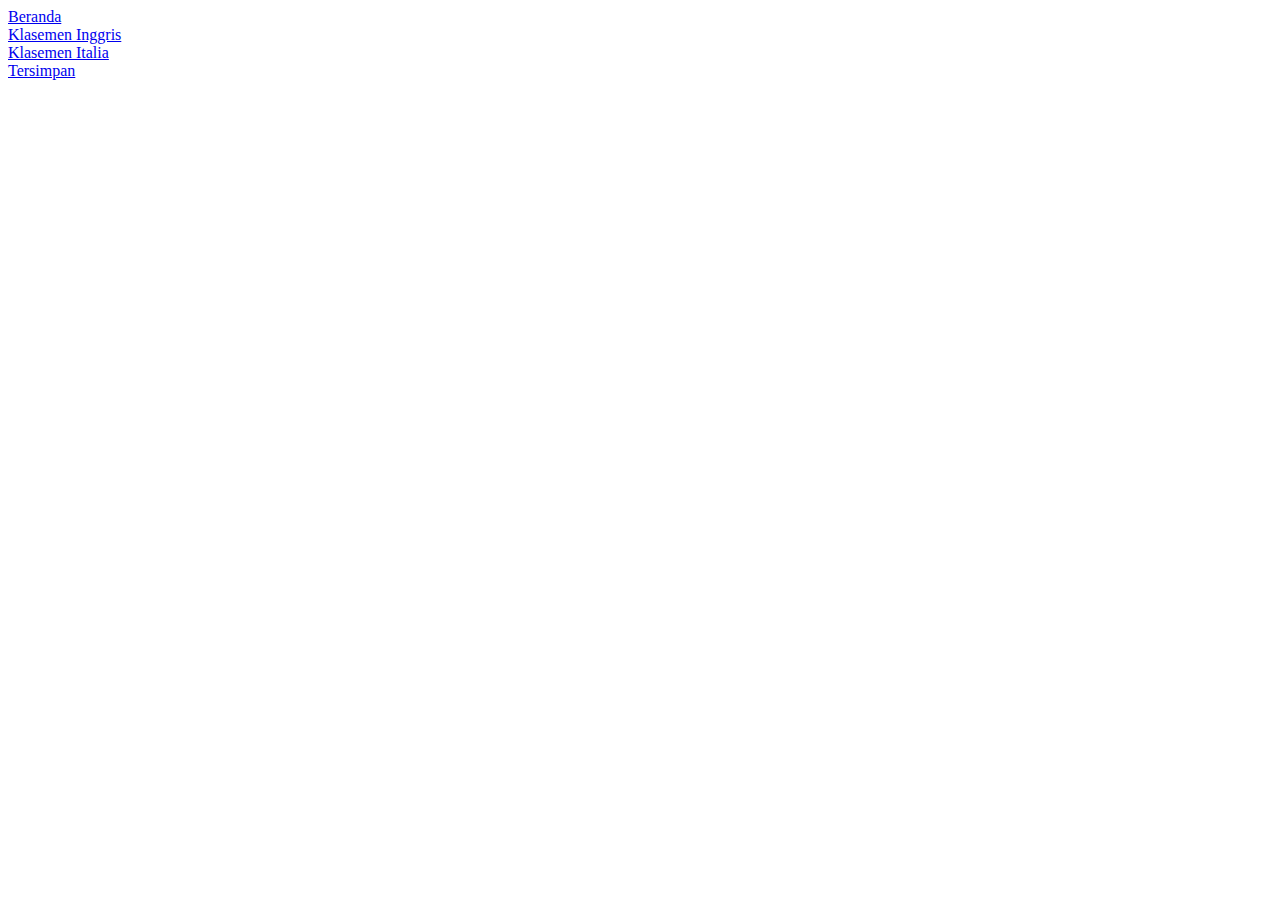
<file: public/nav.html>
<!DOCTYPE html>
<html>

<head>
    <meta charset="utf-8">
    <meta http-equiv="X-UA-Compatible" content="IE=edge">
    <title>Page Title</title>
    <meta name="viewport" content="width=device-width, initial-scale=1">
</head>

<body>
    <li><a class="waves-effect" href="#home">Beranda</a></li>
    <li><a href="#standingEngland">Klasemen Inggris</a></li>
    <li><a href="#standingItaly">Klasemen Italia</a></li>
    <li><a class="waves-effect" href="#saved">Tersimpan</a></li>
</body>

</html>
</file>
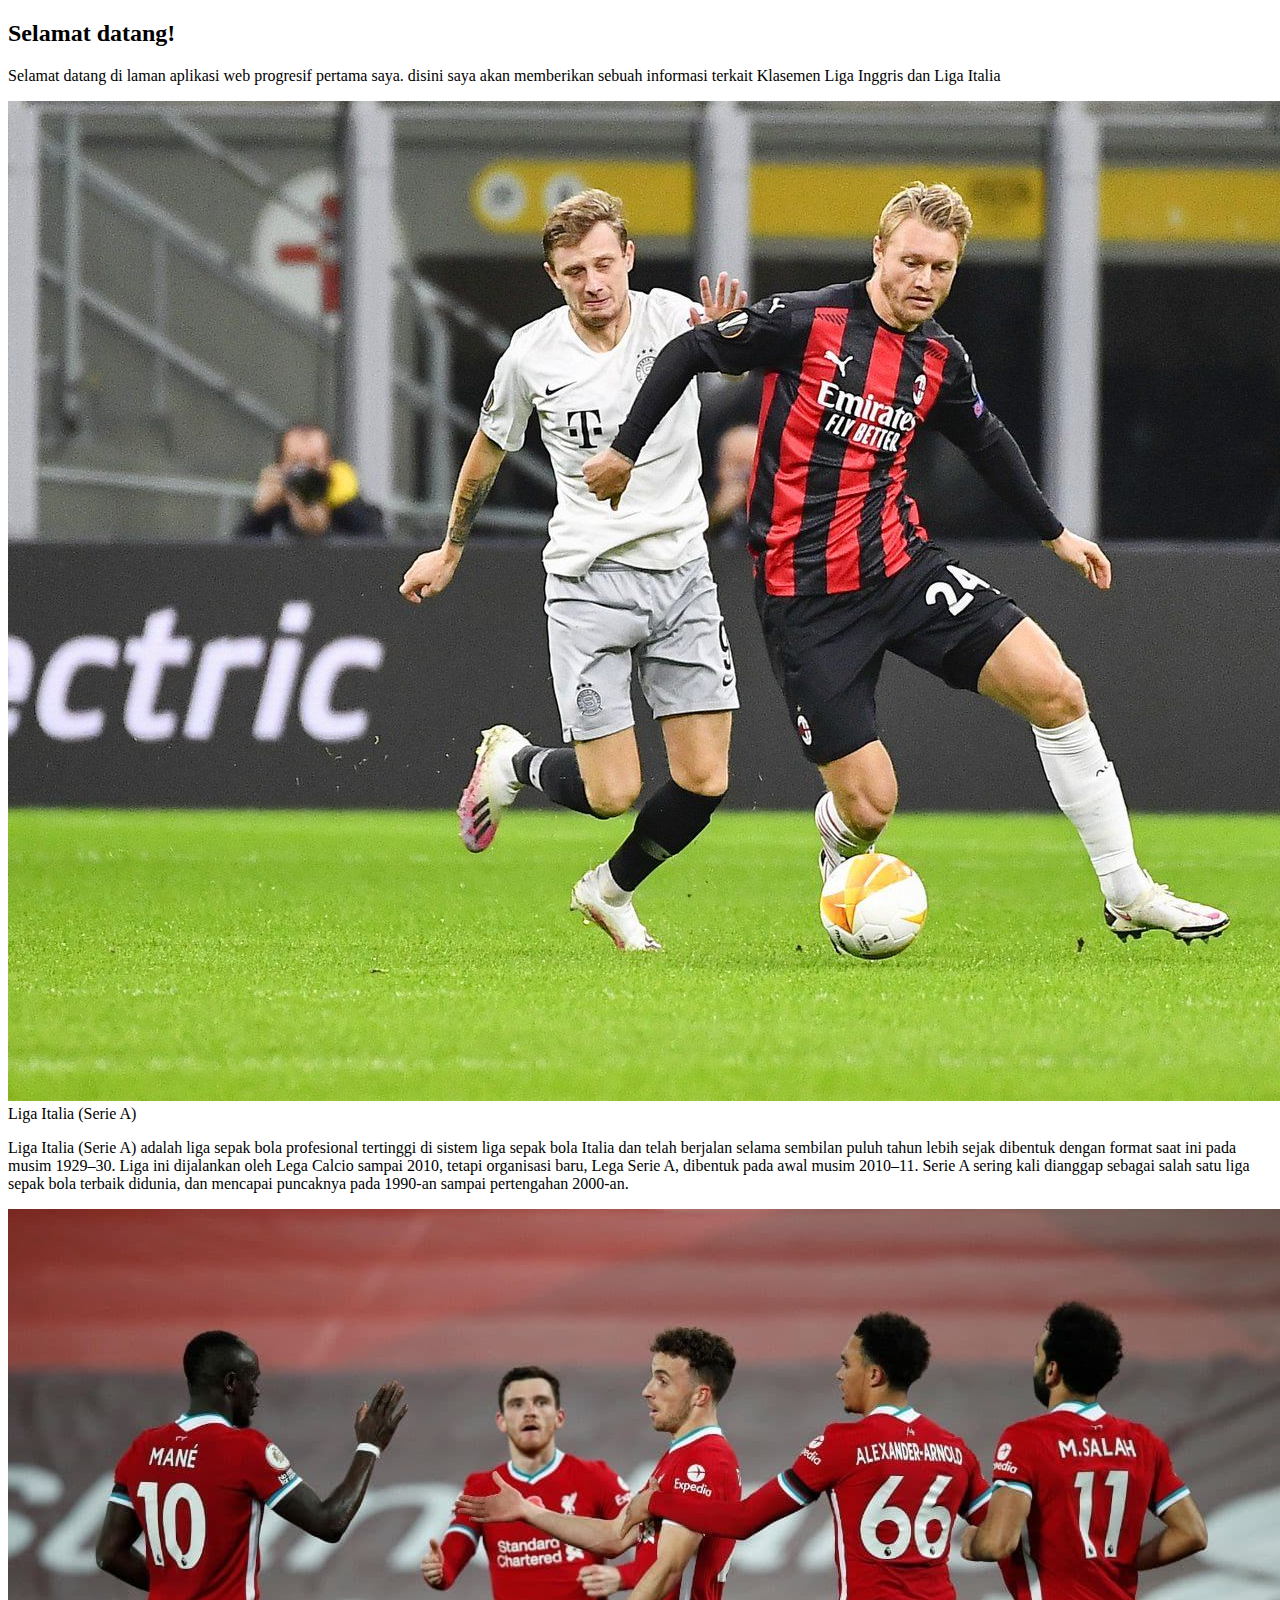
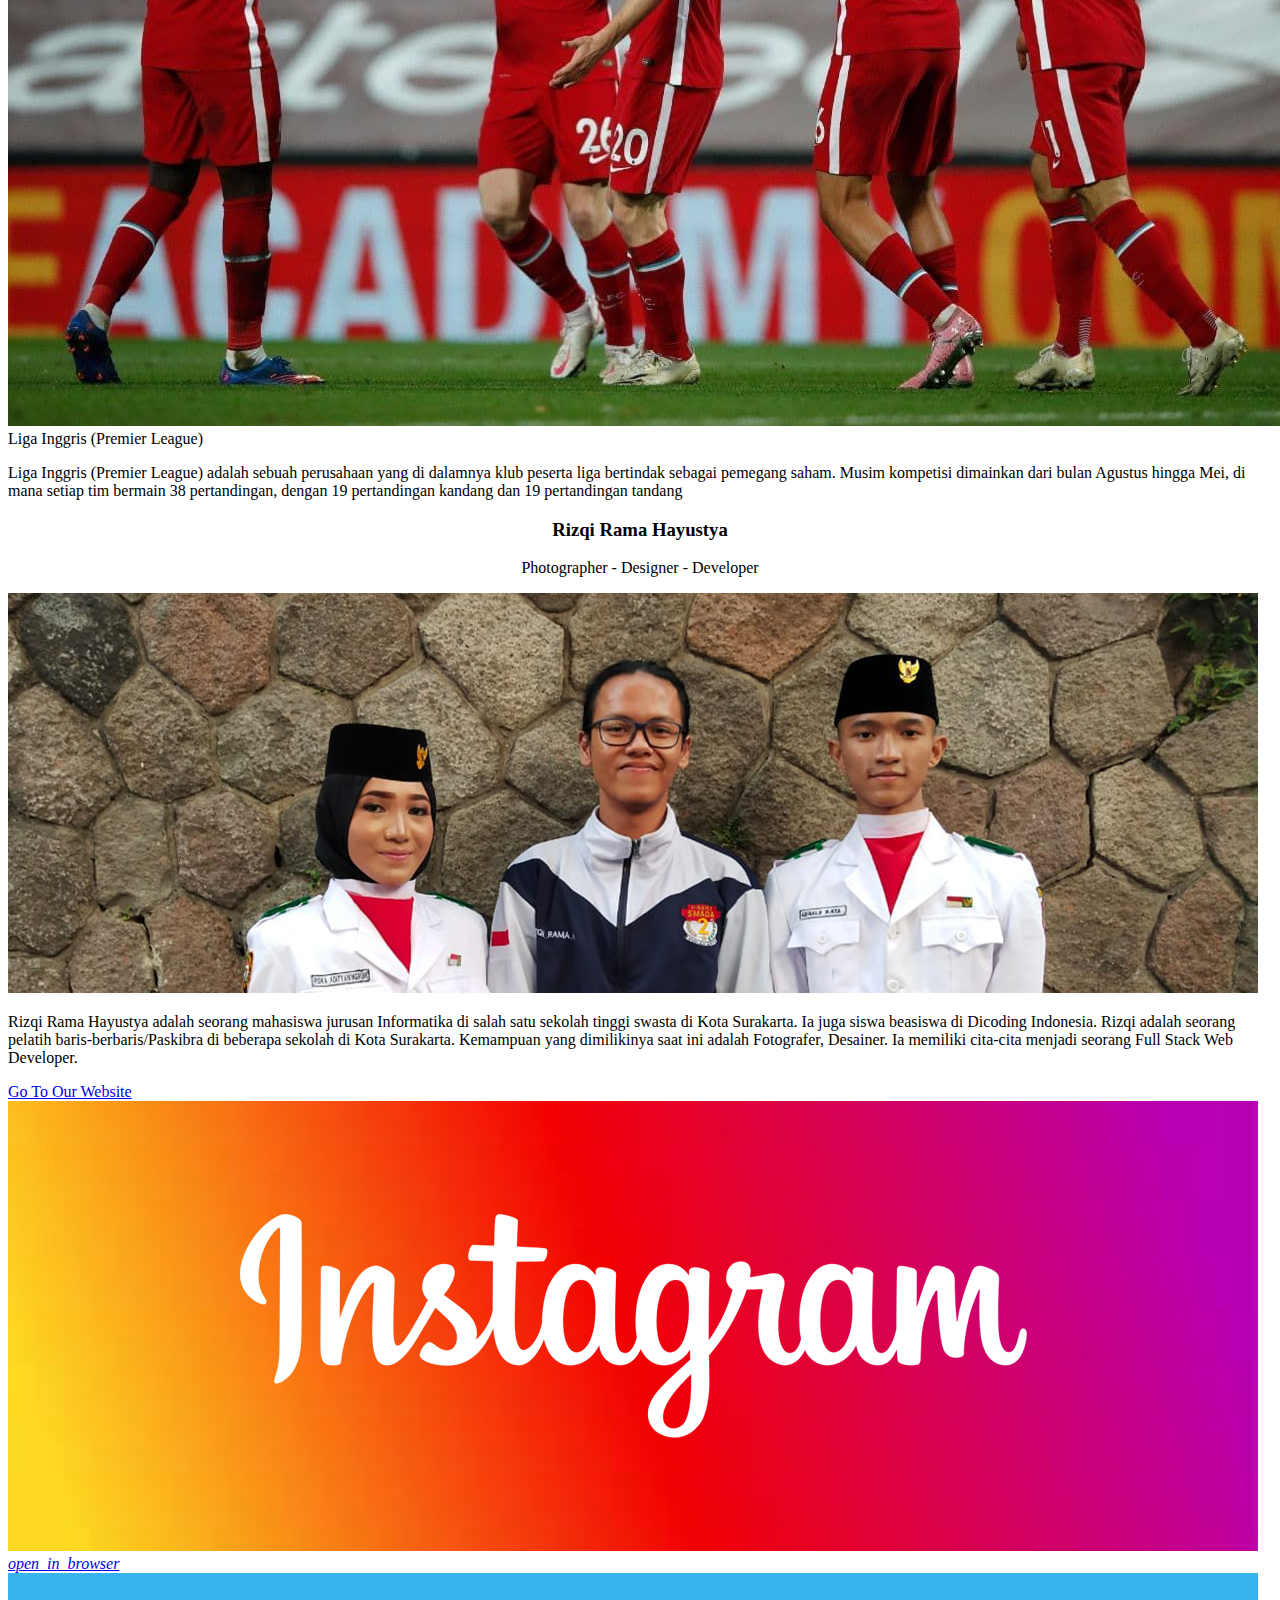
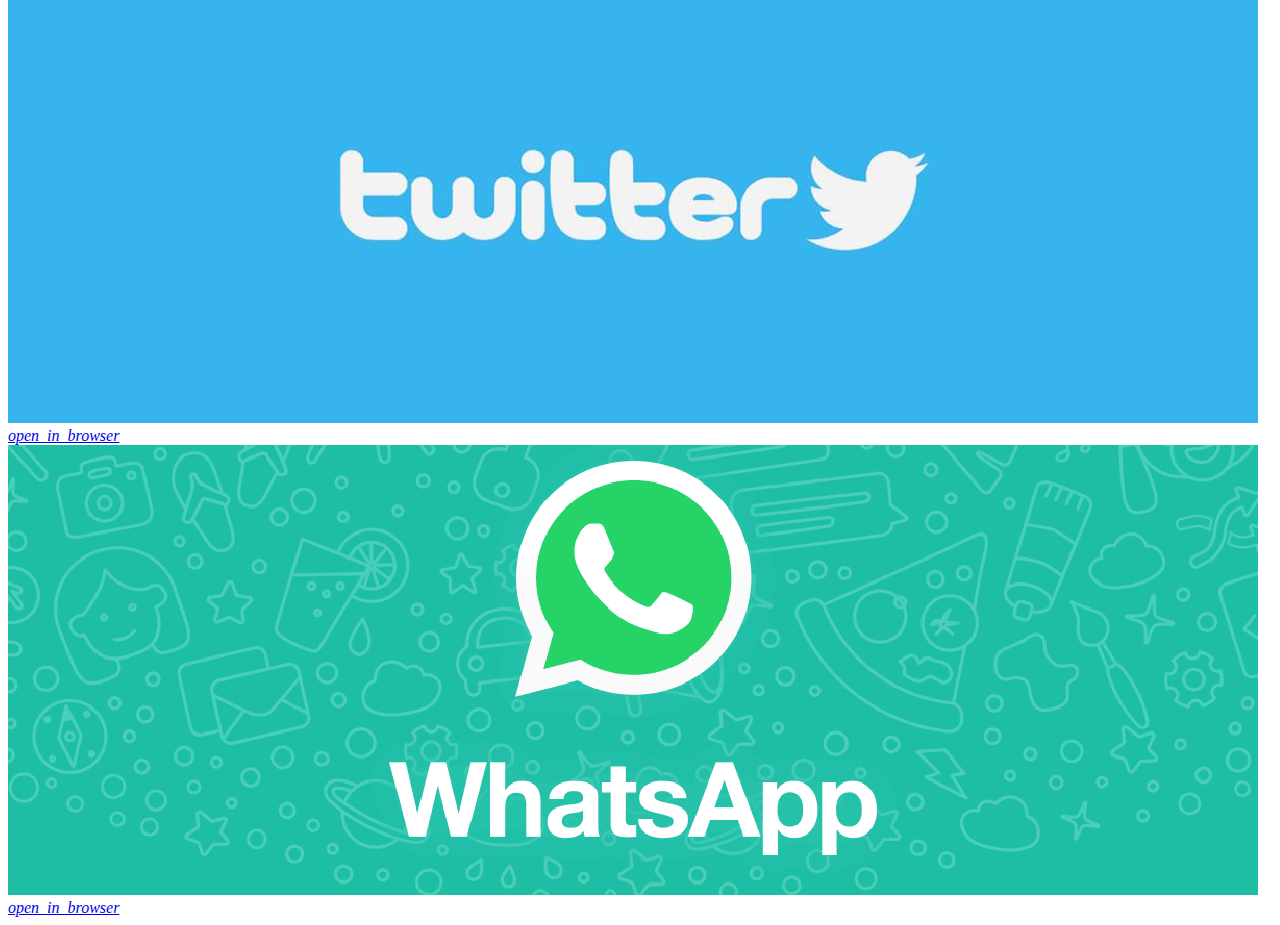
<file: public/pages/home.html>
<!DOCTYPE html>
<html>

<head>
    <meta charset="utf-8">
    <meta http-equiv="X-UA-Compatible" content="IE=edge">
    <title>Beranda</title>
    <meta name="viewport" content="width=device-width, initial-scale=1">
</head>

<body>
    <div class="center-align">
        <h2>Selamat datang!</h2>
        <p>Selamat datang di laman aplikasi web progresif pertama saya. disini saya akan memberikan sebuah informasi
            terkait Klasemen Liga Inggris dan Liga Italia</p>
    </div>
    <div class="row">
        <div class="col s12 m6">
            <div class="card">
                <div class="card-image">
                    <img src="../assets/foto-liga-italia.jpg" alt="gambar liga Italia (Serie A)">
                    <span class="card-title">Liga Italia (Serie A)</span>
                </div>
                <div class="card-content">
                    <p>Liga Italia (Serie A) adalah liga sepak bola profesional tertinggi di sistem liga sepak bola
                        Italia dan telah berjalan selama sembilan puluh tahun lebih sejak dibentuk dengan format saat
                        ini pada musim 1929–30. Liga ini dijalankan oleh Lega Calcio sampai 2010, tetapi organisasi
                        baru, Lega Serie A, dibentuk pada awal musim 2010–11. Serie A sering kali dianggap sebagai salah
                        satu liga sepak bola terbaik didunia, dan mencapai puncaknya pada 1990-an sampai pertengahan
                        2000-an.
                    </p>
                </div>
            </div>
        </div>
        <div class="col s12 m6">
            <div class="card">
                <div class="card-image">
                    <img src="../assets/foto-liga-inggris.jpg" alt="gambar liga Inggris">
                    <span class="card-title">Liga Inggris (Premier League)</span>
                </div>
                <div class="card-content">
                    <p>Liga Inggris (Premier League) adalah sebuah perusahaan yang di dalamnya klub peserta liga
                        bertindak sebagai
                        pemegang saham. Musim kompetisi dimainkan dari bulan Agustus hingga Mei, di mana setiap tim
                        bermain 38 pertandingan, dengan 19 pertandingan kandang dan 19 pertandingan tandang</p>
                </div>
            </div>
        </div>
    </div>
    <div style="text-align: center; font-family: Profile;">
        <h3>Rizqi Rama Hayustya</h3>
        <p>Photographer - Designer - Developer</p>
    </div>
    <div class="row">
        <div class="col s12">
            <div class="card">
                <div class="card-image">
                    <img src="../assets/profil.jpg" alt="foto profil">
                </div>
                <div class="card-content">
                    <p>Rizqi Rama Hayustya adalah seorang mahasiswa jurusan Informatika di salah satu sekolah tinggi
                        swasta di Kota Surakarta. Ia juga siswa beasiswa di Dicoding Indonesia. Rizqi adalah seorang
                        pelatih baris-berbaris/Paskibra di beberapa sekolah di Kota Surakarta. Kemampuan yang
                        dimilikinya saat ini adalah Fotografer, Desainer. Ia memiliki cita-cita menjadi seorang Full
                        Stack Web Developer.</p>
                </div>
                <div class="card-action">
                    <a href="https://balaiyasaspelanska.weebly.com">Go To Our Website</a>
                </div>
            </div>
        </div>
    </div>
    <div class="row">
        <div class="col s12 m4">
            <div class="card">
                <div class="card-image">
                    <img src="../assets/instagram.jpg" alt="instagram">
                    <a href="https://instagram.com/kikikhayst"
                        class="btn-floating halfway-fab waves-effect waves-light red"><i
                            class="material-icons">open_in_browser</i></a>
                </div>
            </div>
        </div>
        <div class="col s12 m4">
            <div class="card">
                <div class="card-image">
                    <img src="../assets/twitter.jpg" alt="twitter">
                    <a href="https://twitter.com/kusukaavocado"
                        class="btn-floating halfway-fab waves-effect waves-light red"><i
                            class="material-icons">open_in_browser</i></a>
                </div>
            </div>
        </div>
        <div class="col s12 m4">
            <div class="card">
                <div class="card-image">
                    <img src="../assets/whatsapp.jpg" alt="whatsapp">
                    <a href="https://wa.me/6285796401347"
                        class="btn-floating halfway-fab waves-effect waves-light red"><i
                            class="material-icons">open_in_browser</i></a>
                </div>
            </div>
        </div>
    </div>
</body>

</html>
</file>
